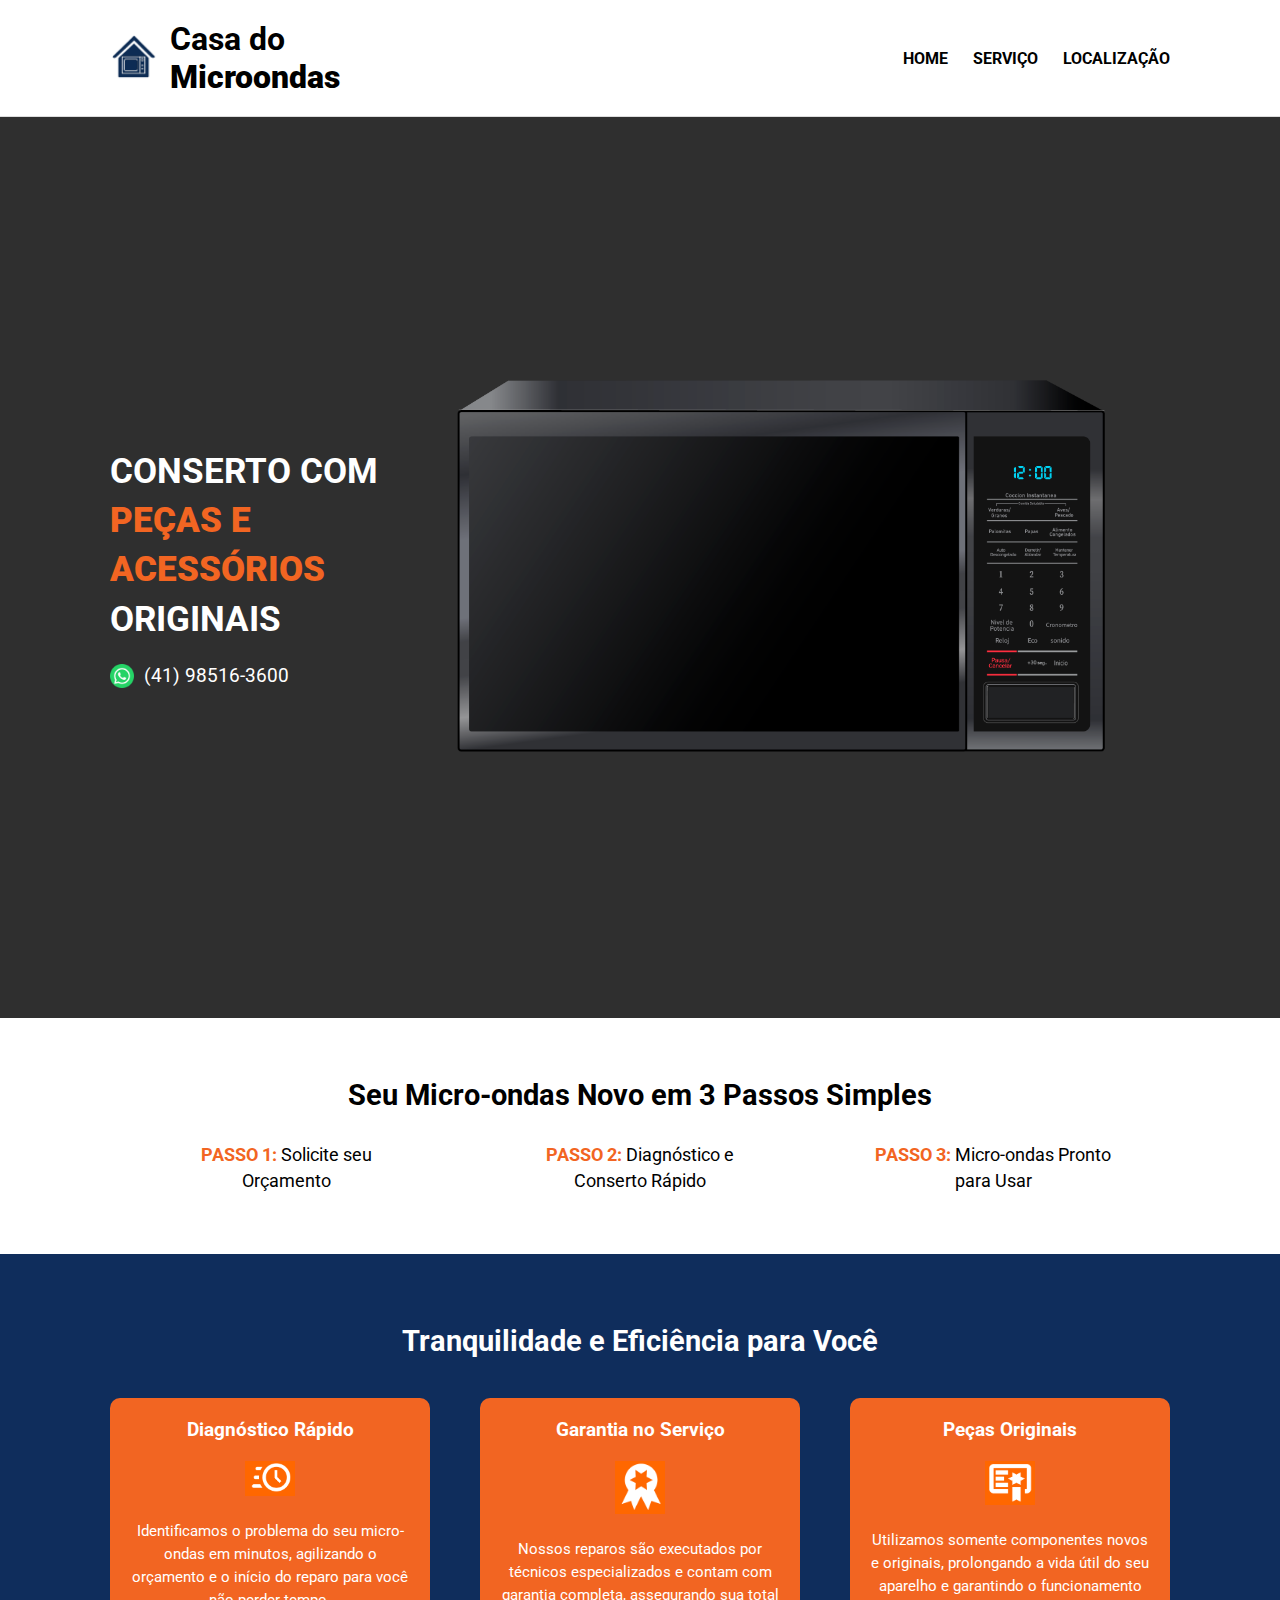
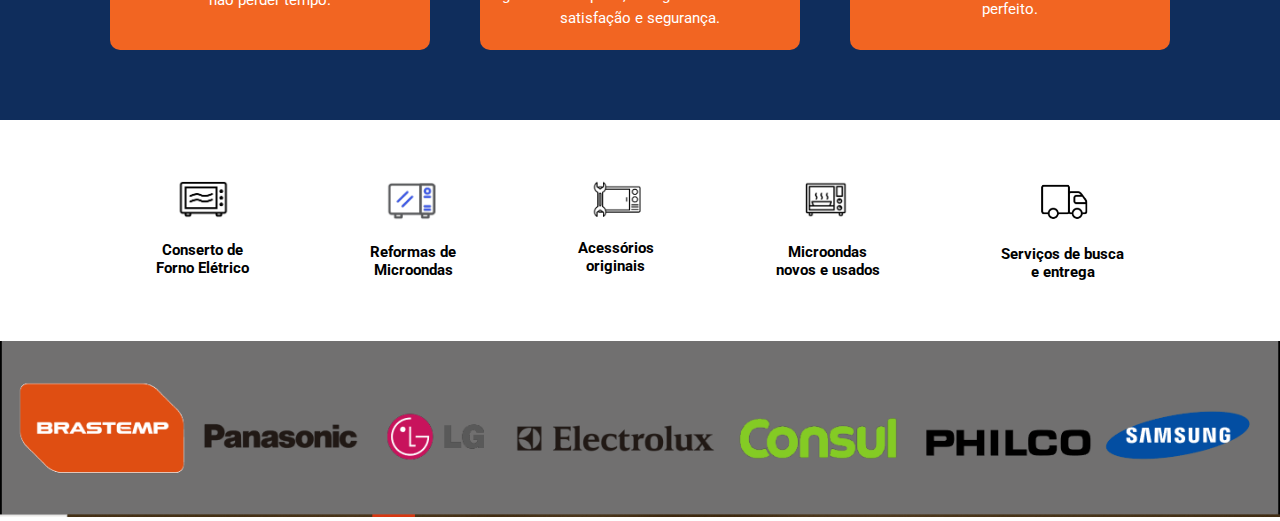
<file: microondas - Copia/index.html>
<!DOCTYPE html>
<html lang="pt-BR">
<head>
  <meta charset="UTF-8" />
  <meta name="viewport" content="width=device-width, initial-scale=1.0" />
  <title>Casa do Microondas</title>
  <link rel="stylesheet" href="casa.css" />
  <link href="https://fonts.googleapis.com/css2?family=Roboto:wght@400;700;900&display=swap" rel="stylesheet">
</head>
<body>
  <header>
    <div class="container header-content">
      <div class="logo">
        <img src="img\microwave-icon.png" alt="Ícone de microondas" />
        <h1>Casa do <br><strong>Microondas</strong></h1>
      </div>
		<nav>
		  <ul>
			<li><a class="icons" href="index.html">HOME</a></li>
			<li><a class="icons" href="servicos.html">SERVIÇO</a></li>
			<li><a class="icons" href="localizacao.html">LOCALIZAÇÃO</a></li>
		  </ul>
		</nav>
	</div>
  </header>

  <section class="hero">
    <div class="container hero-content">
      <div class="hero-text">
        <h2>CONSERTO COM <br><span>PEÇAS E ACESSÓRIOS</span><br>ORIGINAIS</h2>
		<div>
        <p><img src="img\whatsapp-icon.png" alt="WhatsApp"> (41) 98516-3600</p>
		</div>
      </div>
      <div class="hero-image">
        <img src="img\microwave.png" alt="Micro-ondas" />
      </div>
    </div>
  </section>

  <section class="steps">
    <div class="container">
      <h3>Seu Micro-ondas Novo em 3 Passos Simples</h3>
      <div class="step-cards">
        <div class="step"><strong class="orange">PASSO 1:</strong> Solicite seu Orçamento</div>
        <div class="step"><strong class="orange">PASSO 2:</strong> Diagnóstico e Conserto Rápido</div>
        <div class="step"><strong class="orange">PASSO 3:</strong> Micro-ondas Pronto para Usar</div>
      </div>
    </div>
  </section>

  <section class="benefits">
    <div class="container">
      <h3>Tranquilidade e Eficiência para Você</h3>
      <div class="benefit-cards">
        <div class="card">
          <h4>Diagnóstico Rápido</h4>
          <img src="img\icon-clock.png" alt="Ícone relógio" />
          <p>Identificamos o problema do seu micro-ondas em minutos, agilizando o orçamento e o início do reparo para você não perder tempo.</p>
        </div>
        <div class="card">
          <h4>Garantia no Serviço</h4>
          <img src="img\icon-guarantee.png" alt="Ícone garantia" />
          <p>Nossos reparos são executados por técnicos especializados e contam com garantia completa, assegurando sua total satisfação e segurança.</p>
        </div>
        <div class="card">
          <h4>Peças Originais</h4>
          <img src="img\icon-badge.png" alt="Ícone selo de qualidade" />
          <p>Utilizamos somente componentes novos e originais, prolongando a vida útil do seu aparelho e garantindo o funcionamento perfeito.</p>
        </div>
      </div>
    </div>
  </section>

  <section class="services">
    <div class="container">
      <div class="service-icons">
        <a href="forno.html" class="service">
          <img src="img\icon-forno.png" alt="Forno elétrico">
          <p><strong>Conserto de<br>Forno Elétrico</strong></p>
        </a>
        <a href="reforma.html" class="service">
          <img src="img\icon-reforma.png" alt="Reforma de microondas">
          <p><strong>Reformas de<br>Microondas</strong></p>
        </a>
        <a href="acessorios.html" class="service">
          <img src="img\icon-acessorios.png" alt="Acessórios originais">
          <p><strong>Acessórios<br>originais</strong></p>
        </a>
        <a href="usados.html" class="service">
          <img src="img\icon-usado.png" alt="Microondas novos e usados">
          <p><strong>Microondas<br>novos e usados</strong></p>
        </a>
        <a href="entrega.html" class="service">
          <img src="img\icon-entrega.png" alt="Serviço de entrega">
          <p><strong>Serviços de busca<br>e entrega</strong></p>
        </a>
      </div>
    </div>
  </section>
  <footer>
	<img style="width:100%;"src="img\9.png">
  </footer>
</body>
</html>
</file>
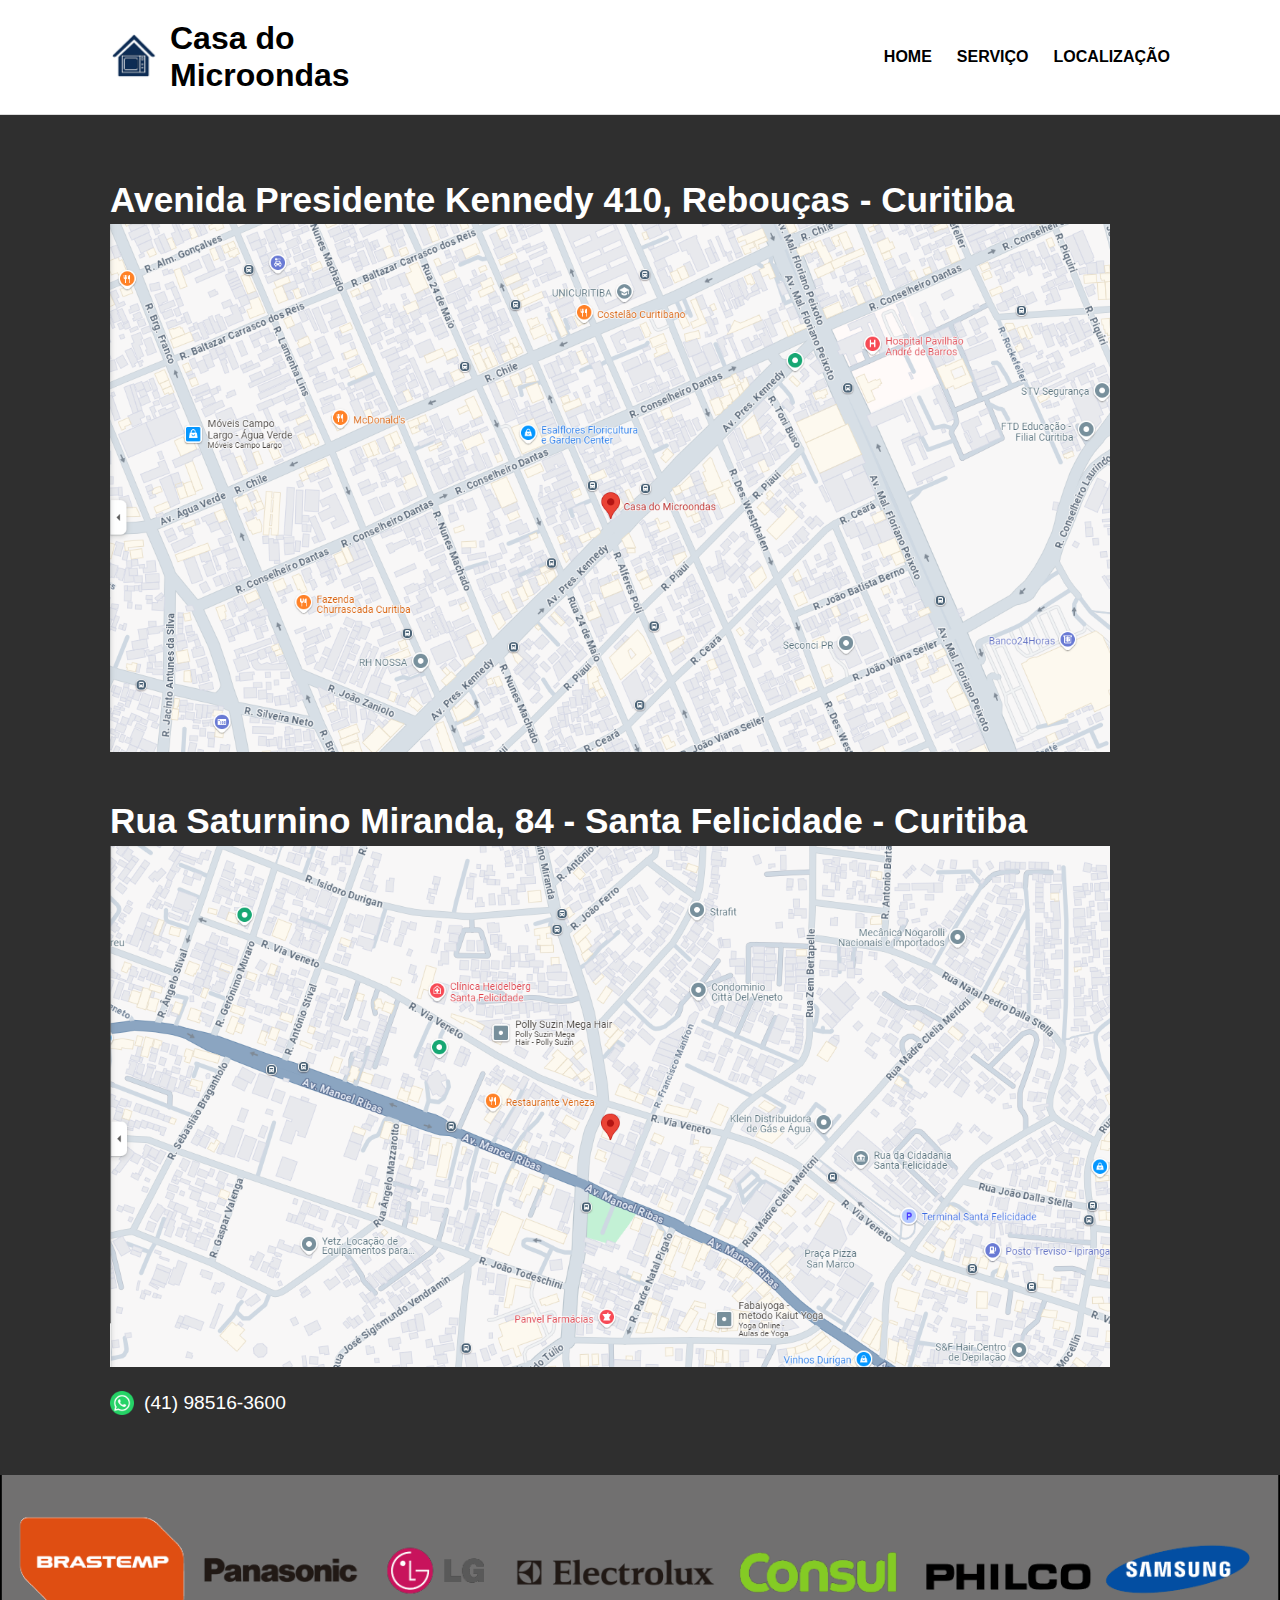
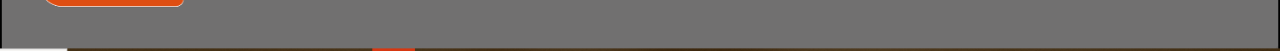
<file: microondas - Copia/localizacao.html>
<!DOCTYPE html>
<html lang="pt-BR">
<head>
  <meta charset="UTF-8">
  <title>Conserto de Forno Elétrico - Casa do Microondas</title>
  <link rel="stylesheet" href="casa.css">
</head>
<body>
  <header>
    <div class="container header-content">
      <div class="logo">
        <img src="img\microwave-icon.png" alt="Ícone de microondas" />
        <h1>Casa do <br><strong>Microondas</strong></h1>
      </div>
		<nav>
		  <ul>
			<li><a class="icons" href="index.html">HOME</a></li>
			<li><a class="icons" href="servicos.html">SERVIÇO</a></li>
			<li><a class="icons" href="localizacao.html">LOCALIZAÇÃO</a></li>
		  </ul>
		</nav>
	</div>
  </header>
  
    <section class="hero">
    <div class="container hero-content">
      <div class="hero-text">
        <h2>Avenida Presidente Kennedy 410, Rebouças - Curitiba</h2>
		<img style="width:1000px;" src="img\mapa1.png">
		<h2 style="margin-top: 40px;">Rua Saturnino Miranda, 84 - Santa Felicidade - Curitiba </h2>
		<img style="width:1000px;" src="img\mapa2.png">
        <p><img src="img\whatsapp-icon.png" alt="WhatsApp"> (41) 98516-3600</p>
      </div>
    </div>
  </section>
  
   <footer>
	<img style="width:100%;"src="img\9.png">
  </footer>
</body>
</html>
</file>
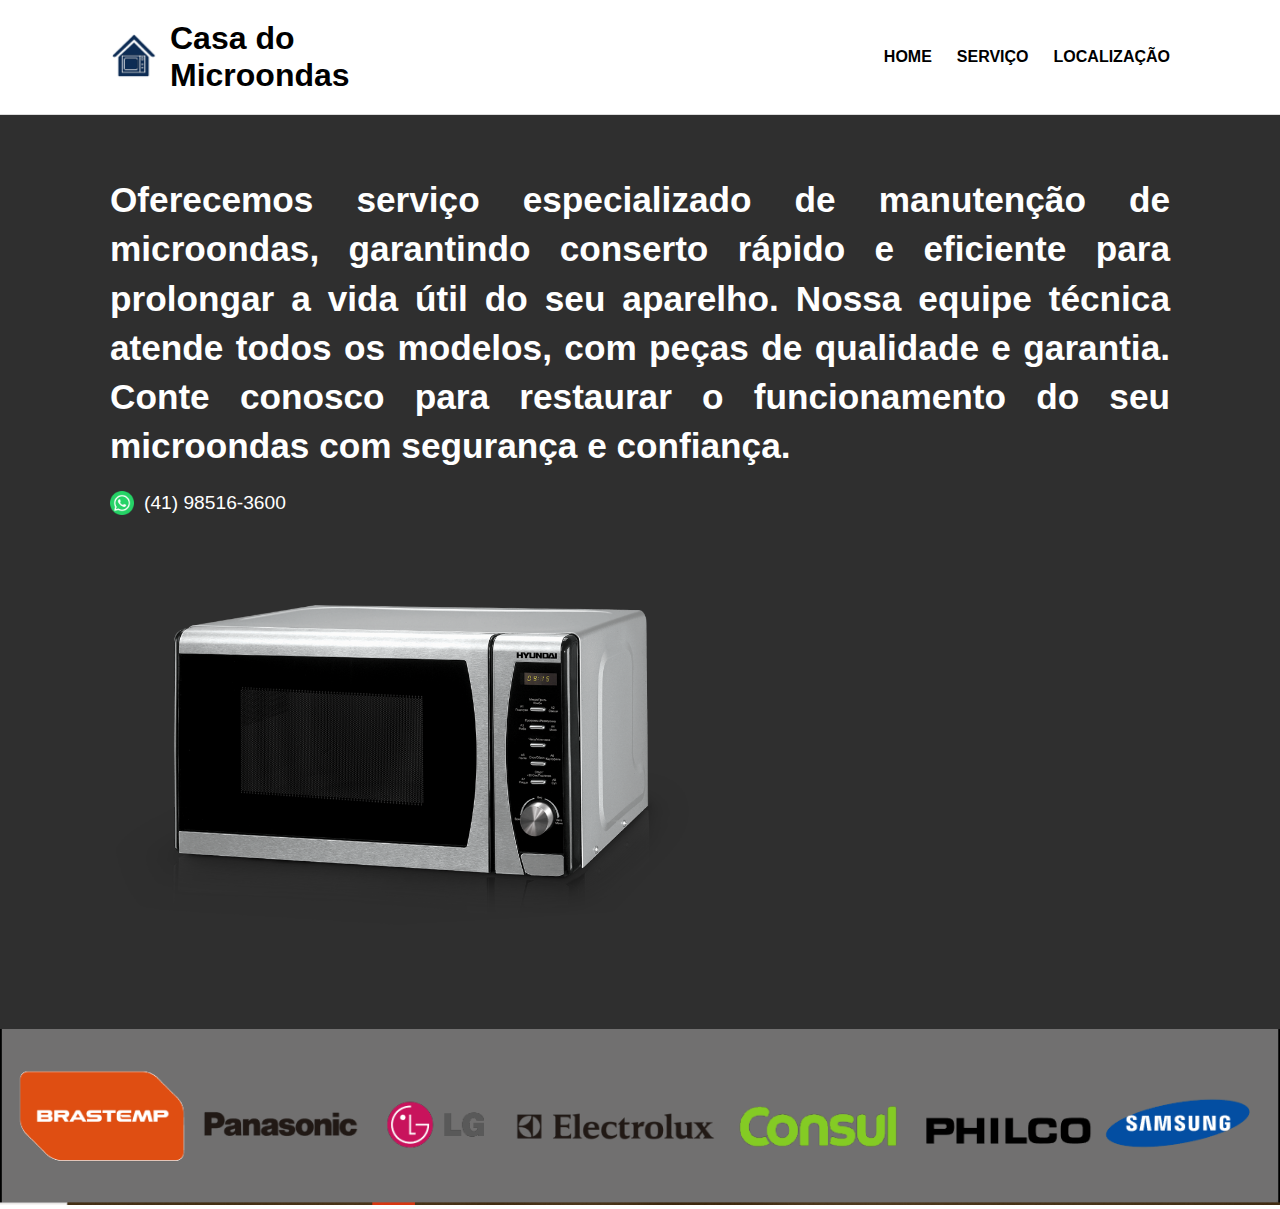
<file: microondas - Copia/servicos.html>
<!DOCTYPE html>
<html lang="pt-BR">
<head>
  <meta charset="UTF-8">
  <title>Conserto de Forno Elétrico - Casa do Microondas</title>
  <link rel="stylesheet" href="casa.css">
</head>
<body>
  <header>
    <div class="container header-content">
      <div class="logo">
        <img src="img\microwave-icon.png" alt="Ícone de microondas" />
        <h1>Casa do <br><strong>Microondas</strong></h1>
      </div>
		<nav>
		  <ul>
			<li><a class="icons" href="index.html">HOME</a></li>
			<li><a class="icons" href="servicos.html">SERVIÇO</a></li>
			<li><a class="icons" href="localizacao.html">LOCALIZAÇÃO</a></li>
		  </ul>
		</nav>
	</div>
  </header>
  
   <section class="hero">
    <div class="container hero-content">
      <div class="hero-text">
        <h2 style="text-align: justify;">Oferecemos serviço especializado de manutenção de microondas, garantindo conserto rápido e eficiente para prolongar a vida útil do seu aparelho. Nossa equipe técnica atende todos os modelos, com peças de qualidade e garantia. Conte conosco para restaurar o funcionamento do seu microondas com segurança e confiança.</h2>
        <p><img src="img\whatsapp-icon.png" alt="WhatsApp"> (41) 98516-3600</p>
		<img style= "width:600px;" src="img\microondas2.png">
      </div>
    </div>
  </section>
  
   <footer>
	<img style="width:100%;"src="img\9.png">
  </footer>
</body>
</html>
</file>
<file: microondas - Copia/casa.css>
* {
  margin: 0;
  padding: 0;
  box-sizing: border-box;
}

body {
  font-family: 'Roboto', sans-serif;
  color: #000;
}

.container {
  max-width: 1100px;
  margin: 0 auto;
  padding: 20px;
}

header {
  background: #fff;
  border-bottom: 1px solid #ddd;
}

.header-content {
  display: flex;
  align-items: center;
  justify-content: space-between;
}

.logo {
  width: 100px;
  display: flex;
  align-items: center;
  gap: 10px;
}

.logo img {
  width: 50px;
}

.icons:hover{
  color: #f26522;
}

nav ul {
  display: flex;
  gap: 25px;
  list-style: none;
}

nav a {
  text-decoration: none;
  color: #000;
  font-weight: 700;
}

.hero {
  background: #2f2f2f;
  color: white;
  padding: 40px 0;
}

.hero-content {
  display: flex;
  justify-content: space-between;
  align-items: center;
}

.hero-text h2 {
  font-size: 2.2rem;
  line-height: 1.4;
}

.hero-text span {
  color: #f26522;
  font-weight: 900;
}

.hero-text p {
  margin-top: 20px;
  font-size: 1.2rem;
  display: flex;
  align-items: center;
}

.hero-text img {
  width: 24px;
  margin-right: 10px;
}

.hero-image img {
  max-width: 1000px;
  width: 100%;
}

.steps {
  background: #fff;
  padding: 40px 0;
  text-align: center;
}

.steps h3 {
  font-size: 1.8rem;
  margin-bottom: 30px;
}

.step-cards {
  display: flex;
  justify-content: space-around;
  flex-wrap: wrap;
}

.step {
  max-width: 250px;
  font-size: 1.1rem;
  line-height: 1.5;
}

.orange {
  color: #f26522;
}

.benefits {
  background: #0f2d5c;
  color: white;
  padding: 50px 0;
  text-align: center;
}

.benefits h3 {
  font-size: 1.8rem;
  margin-bottom: 40px;
}

.benefit-cards {
  display: flex;
  justify-content: space-between;
  flex-wrap: wrap;
  gap: 20px;
}

.benefit-cards .card {
  background: #f26522;
  color: white;
  border-radius: 10px;
  padding: 20px;
  flex: 1;
  min-width: 250px;
  max-width: 320px;
}

.benefit-cards .card img {
  width: 50px;
  margin: 20px 0;
}

.benefit-cards .card h4 {
  font-size: 1.2rem;
}

.benefit-cards .card p {
  font-size: 0.95rem;
  line-height: 1.5;
}

.services {
  background: #fff;
  padding: 40px 0;
  text-align: center;
}

.service-icons {
  display: flex;
  justify-content: space-around;
  flex-wrap: wrap;
  gap: 30px;
}

.service {
  max-width: 140px;
  text-decoration: none;
  color: inherit;
  transition: transform 0.2s ease;
}

.service:hover {
  transform: scale(1.05);
  cursor: pointer;
}

.service img {
  width: 60px;
  margin-bottom: 10px;
}

.service p {
  margin-top: 8px;
  font-size: 0.95rem;
}
</file>
